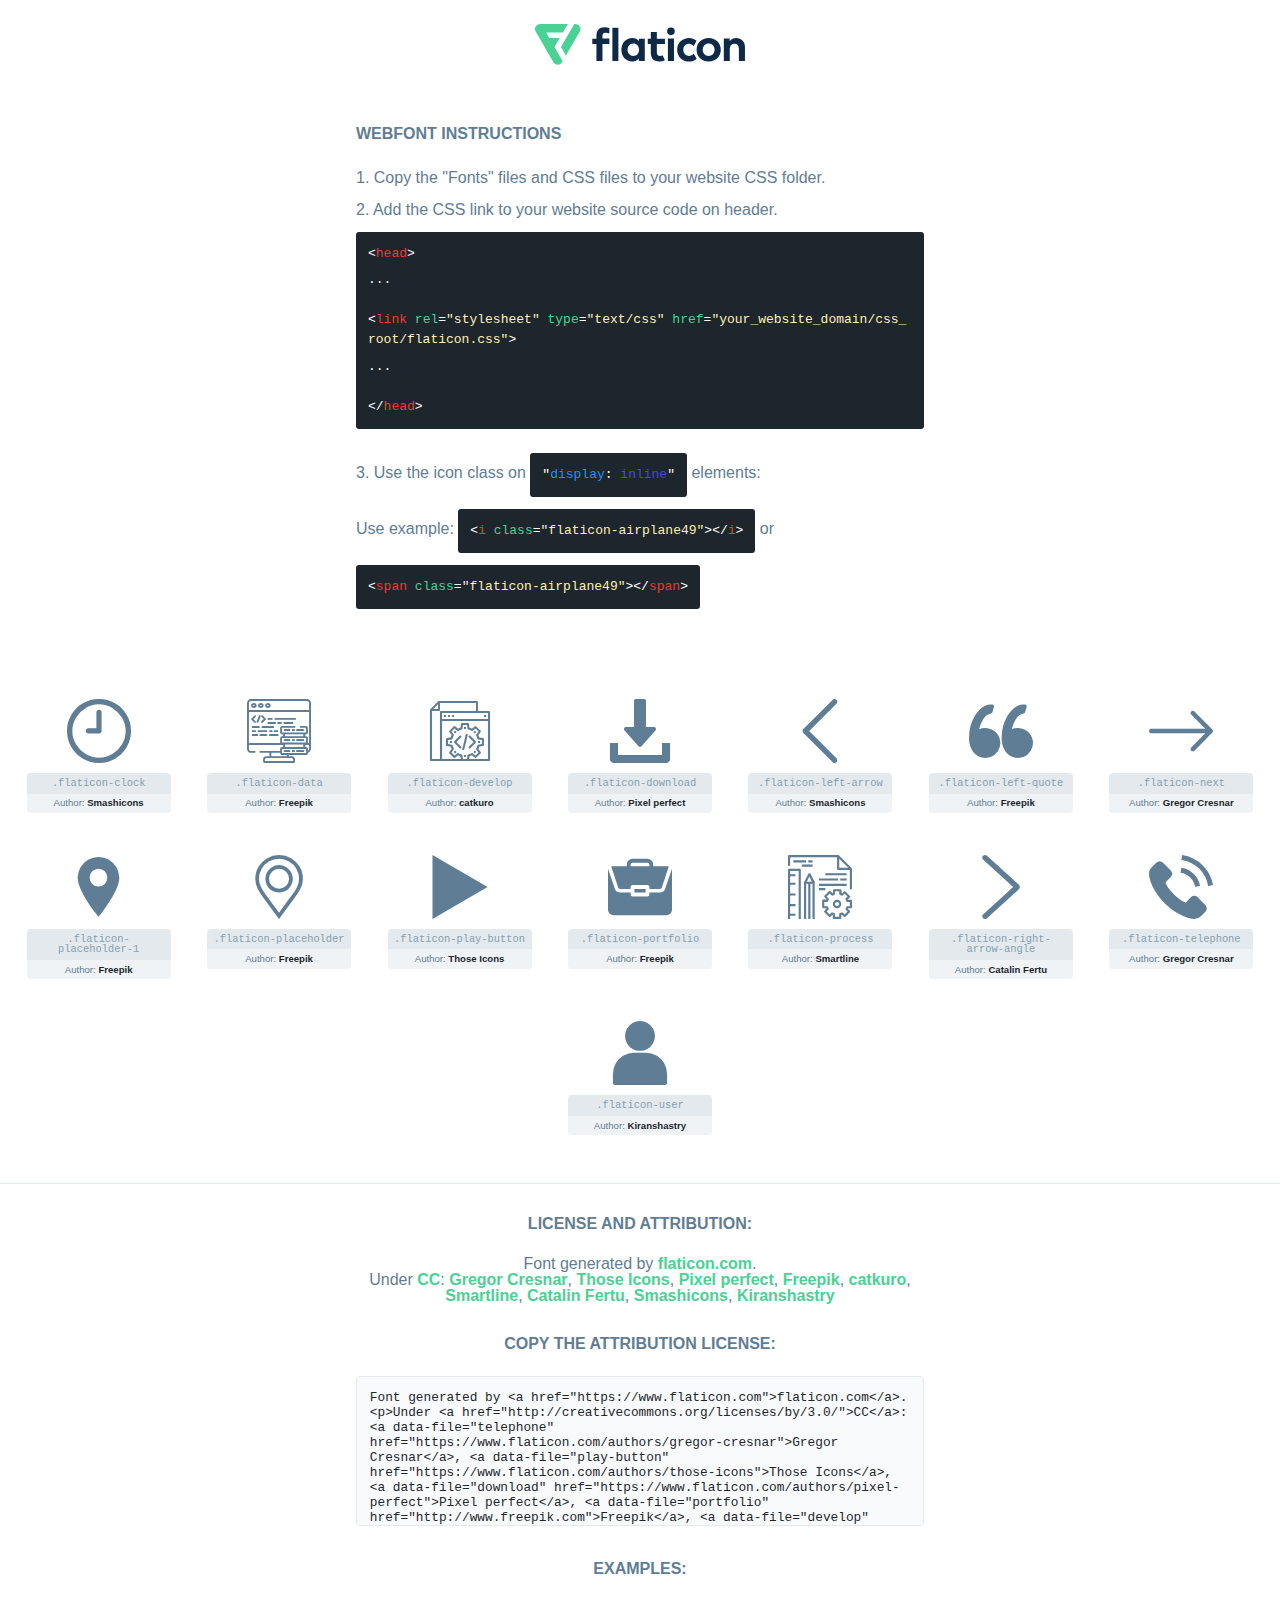
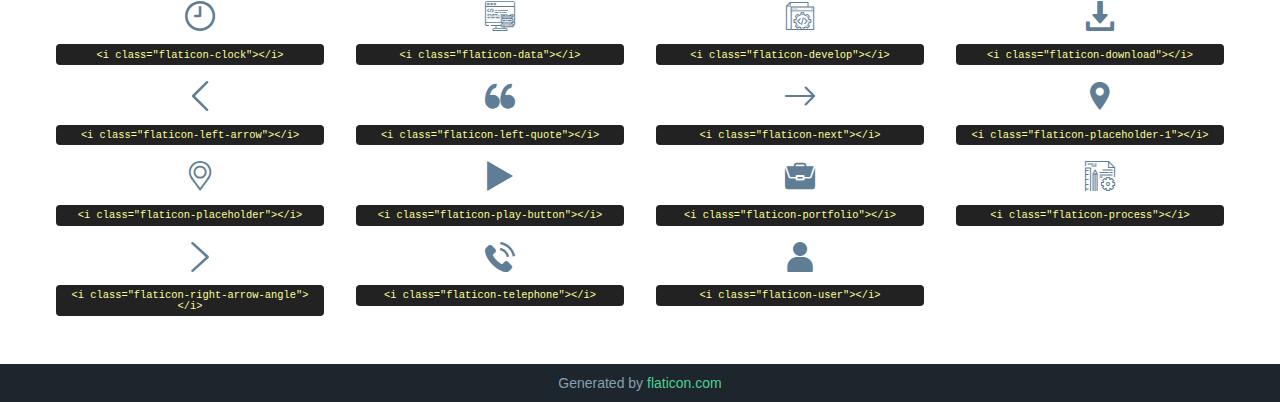
<file: assets/fonts/flaticon.html>
<!DOCTYPE html>
<html lang="en">
<head>
    <title>Flaticon Webfont</title>
    <link rel="stylesheet" type="text/css" href="flaticon.css"/>
    <meta charset="UTF-8">
    <style>
        html, body, div, span, applet, object, iframe,
        h1, h2, h3, h4, h5, h6, p, blockquote, pre,
        a, abbr, acronym, address, big, cite, code,
        del, dfn, em, img, ins, kbd, q, s, samp,
        small, strike, strong, sub, sup, tt, var,
        b, u, i, center,
        dl, dt, dd, ol, ul, li,
        fieldset, form, label, legend,
        table, caption, tbody, tfoot, thead, tr, th, td,
        article, aside, canvas, details, embed,
        figure, figcaption, footer, header, hgroup,
        menu, nav, output, ruby, section, summary,
        time, mark, audio, video {
            margin: 0;
            padding: 0;
            border: 0;
            font-size: 100%;
            font: inherit;
            vertical-align: baseline;
        }

        /* HTML5 display-role reset for older browsers */
        article, aside, details, figcaption, figure,
        footer, header, hgroup, menu, nav, section {
            display: block;
        }

        body {
            line-height: 1;
        }

        ol, ul {
            list-style: none;
        }

        blockquote, q {
            quotes: none;
        }

        blockquote:before, blockquote:after,
        q:before, q:after {
            content: '';
            content: none;
        }

        table {
            border-collapse: collapse;
            border-spacing: 0;
        }

        body {
            font-family: Helvetica, Arial, sans-serif;
            font-size: 16px;
            color: #5f7d95;
        }

        a {
            color: #4AD295;
            font-weight: bold;
            text-decoration: none;
        }

        * {
            -moz-box-sizing: border-box;
            -webkit-box-sizing: border-box;
            box-sizing: border-box;
            margin: 0;
            padding: 0;
        }

        [class^="flaticon-"]:before, [class*=" flaticon-"]:before, [class^="flaticon-"]:after, [class*=" flaticon-"]:after {
            font-family: Flaticon;
            font-size: 30px;
            font-style: normal;
            margin-left: 20px;
            color: #333;
        }

        .wrapper {
            max-width: 600px;
            margin: auto;
            padding: 0 1em;
        }

        .title {
            margin-bottom: 24px;
            text-transform: uppercase;
            font-weight: bold;
        }

        header {
            text-align: center;
            padding: 24px;
        }

        header .logo {
            width: 210px;
            height: auto;
            border: none;
            display: inline-block;
        }

        header strong {
            font-size: 28px;
            font-weight: 500;
            vertical-align: middle;
        }

        .demo {
            margin: 2em auto;
            line-height: 1.25em;
        }

        .demo ul li {
            margin-bottom: 12px;
        }

        .demo ul li code {
            background-color: #1D262D;
            border-radius: 3px;
            padding: 12px;
            display: inline-block;
            color: #fff;
            font-family: Consolas, Monaco, Lucida Console, Liberation Mono, DejaVu Sans Mono, Bitstream Vera Sans Mono, Courier New, monospace;
            font-weight: lighter;
            margin-top: 12px;
            font-size: 13px;
            word-break: break-all;
        }

        .demo ul li code .red {
            color: #EC3A3B;
        }

        .demo ul li code .green {
            color: #4AD295;
        }

        .demo ul li code .yellow {
            color: #FFEEB6;
        }

        .demo ul li code .blue {
            color: #2C8CF4;
        }

        .demo ul li code .purple {
            color: #4949E7;
        }

        .demo ul li code .dots {
            margin-top: 0.5em;
            display: block;
        }

        #glyphs {
            border-bottom: 1px solid #E3E9ED;
            padding: 2em 0;
            text-align: center;
        }

        .glyph {
            display: inline-block;
            width: 9em;
            margin: 1em;
            text-align: center;
            vertical-align: top;
            background: #FFF;
        }

        .glyph .flaticon {
            padding: 10px;
            display: block;
            font-family: "Flaticon";
            font-size: 64px;
            line-height: 1;
        }

        .glyph .flaticon:before {
            font-size: 64px;
            color: #5f7d95;
            margin-left: 0;
        }

        .class-name {
            font-size: 0.65em;
            background-color: #E3E9ED;
            color: #869FB2;
            border-radius: 4px 4px 0 0;
            padding: 0.5em;
            font-family: Consolas, Monaco, Lucida Console, Liberation Mono, DejaVu Sans Mono, Bitstream Vera Sans Mono, Courier New, monospace;
        }

        .author-name {
            font-size: 0.6em;
            background-color: #EFF3F6;
            border-top: 0;
            border-radius: 0 0 4px 4px;
            padding: 0.5em;
        }

        .author-name a {
            color: #1D262D;
        }

        .class-name:last-child {
            font-size: 10px;
            color: #888;
        }

        .class-name:last-child a {
            font-size: 10px;
            color: #555;
        }

        .glyph > input {
            display: block;
            width: 100px;
            margin: 5px auto;
            text-align: center;
            font-size: 12px;
            cursor: text;
        }

        .glyph > input.icon-input {
            font-family: "Flaticon";
            font-size: 16px;
            margin-bottom: 10px;
        }

        .attribution .title {
            margin-top: 2em;
        }

        .attribution textarea {
            background-color: #F8FAFB;
            color: #1D262D;
            padding: 1em;
            border: none;
            box-shadow: none;
            border: 1px solid #E3E9ED;
            border-radius: 4px;
            resize: none;
            width: 100%;
            height: 150px;
            font-size: 0.8em;
            font-family: Consolas, Monaco, Lucida Console, Liberation Mono, DejaVu Sans Mono, Bitstream Vera Sans Mono, Courier New, monospace;
            -webkit-appearance: none;
        }

        .attribution textarea:hover {
            border-color: #CFD9E0;
        }

        .attribution textarea:focus {
            border-color: #4AD295;
        }

        .iconsuse {
            margin: 2em auto;
            text-align: center;
            max-width: 1200px;
        }

        .iconsuse:after {
            content: '';
            display: table;
            clear: both;
        }

        .iconsuse .image {
            float: left;
            width: 25%;
            padding: 0 1em;
        }

        .iconsuse .image p {
            margin-bottom: 1em;
        }

        .iconsuse .image span {
            display: block;
            font-size: 0.65em;
            background-color: #222;
            color: #fff;
            border-radius: 4px;
            padding: 0.5em;
            color: #FFFF99;
            margin-top: 1em;
            font-family: Consolas, Monaco, Lucida Console, Liberation Mono, DejaVu Sans Mono, Bitstream Vera Sans Mono, Courier New, monospace;
        }

        .flaticon:before {
            color: #5f7d95;
        }

        #footer {
            text-align: center;
            background-color: #1D262D;
            color: #869FB2;
            padding: 12px;
            font-size: 14px;
        }

        #footer a {
            font-weight: normal;
        }

        @media (max-width: 960px) {
            .iconsuse .image {
                width: 50%;
            }
        }

        .preview {
            width: 100px;
            display: inline-block;
            margin: 10px;
        }

        .preview .inner {
            display: inline-block;
            width: 100%;
            text-align: center;
            background: #f5f5f5;
            -webkit-border-radius: 3px 3px 0 0;
            -moz-border-radius: 3px 3px 0 0;
            border-radius: 3px 3px 0 0;
        }

        .preview .inner  {
            line-height: 85px;
            font-size: 40px;
            color: #333;
        }

        .label {
            display: inline-block;
            width: 100%;
            box-sizing: border-box;
            padding: 5px;
            font-size: 10px;
            font-family: Monaco, monospace;
            color: #666;
            white-space: nowrap;
            overflow: hidden;
            text-overflow: ellipsis;
            background: #ddd;
            -webkit-border-radius: 0 0 3px 3px;
            -moz-border-radius: 0 0 3px 3px;
            border-radius: 0 0 3px 3px;
            color: #666;
        }
    </style>
</head>
<body>
    <header>
        <a href="https://www.flaticon.com/" target="_blank" class="logo">
            <svg xmlns="http://www.w3.org/2000/svg" viewBox="0 0 394.3 76.5">
                <path d="M156.6,69.4H145.3V7.1h11.3Z" style="fill:#0e2a47"/>
                <path d="M206.2,69.4h-11V64.8a15.4,15.4,0,0,1-12.6,5.7c-11.6,0-20.3-9.5-20.3-22.1s8.8-22.1,20.3-22.1a15.4,15.4,0,0,1,12.6,5.8V27.5h11Zm-32.4-21c0,6.4,4.2,11.6,10.8,11.6s10.8-4.9,10.8-11.6-4.4-11.6-10.8-11.6S173.9,42,173.9,48.4Z"
                      style="fill:#0e2a47"/>
                <path d="M262.5,13.7a7.2,7.2,0,0,1-14.4,0,7.2,7.2,0,1,1,14.4,0ZM261,69.4H249.6v-42H261Z"
                      style="fill:#0e2a47"/>
                <path id="_Trazado_" data-name="&lt;Trazado&gt;"
                      d="M139.6,17.8a16.6,16.6,0,0,0-8-1.4c-3.2.4-4.9,2-4.9,5.9v5.1h13V37.5h-13v32H115.4v-32h-7.8v-10h7.8V22.2c0-9.9,5.2-16.3,15-16.3a23.4,23.4,0,0,1,9.3,1.8Z"
                      style="fill:#0e2a47"/>
                <path d="M235.1,60c-3.5,0-6.3-1.9-6.3-7.1V37.5H244v-10H228.8V15H217.5V27.5h-5.7v10h5.7V53.7c0,10.9,5.3,16.8,15.7,16.8A22.9,22.9,0,0,0,244,68l-4.3-9.1A12.3,12.3,0,0,1,235.1,60Z"
                      style="fill:#0e2a47"/>
                <path d="M348.9,48.4c0,12.6-9.7,22.1-22.7,22.1s-22.7-9.4-22.7-22.1,9.6-22.1,22.7-22.1S348.9,35.8,348.9,48.4Zm-33.9,0c0,6.8,4.8,11.6,11.1,11.6s11.2-4.8,11.2-11.6-4.8-11.6-11.2-11.6S315.1,41.6,315.1,48.4Z"
                      style="fill:#0e2a47"/>
                <path d="M394.3,42.7V69.4H382.9V46.3c0-6.1-3-9.4-8.2-9.4s-8.9,3.2-8.9,9.5v23H354.6v-42h11v4.9c3-4.5,7.6-6.1,12.3-6.1C387.5,26.3,394.3,33,394.3,42.7Z"
                      style="fill:#0e2a47"/>
                <path d="M298,55.7h0a12.4,12.4,0,0,1-8.2,4.2h-.9l-1.8-.2a10,10,0,0,1-7.4-5.6,13.2,13.2,0,0,1-1.2-5.8,13,13,0,0,1,1.3-5.9,10.1,10.1,0,0,1,7.5-5.5h2.4a11.7,11.7,0,0,1,8.3,4.2l5.5-9.6a19.9,19.9,0,0,0-8.1-4.3,23.4,23.4,0,0,0-6.1-.8,25.2,25.2,0,0,0-7.5,1.1,20.9,20.9,0,0,0-8,4.6,21.9,21.9,0,0,0-6.8,16.4,21.9,21.9,0,0,0,6.7,16.3,20.9,20.9,0,0,0,8,4.6,25.2,25.2,0,0,0,7.7,1.2,23.6,23.6,0,0,0,6.2-.8,20,20,0,0,0,8.1-4.4Z"
                      style="fill:#0e2a47"/>
                <path d="M46.3,26.5H26.9L20.8,16H52.4L61.6,0H9.4A9.3,9.3,0,0,0,1.3,4.7a9.3,9.3,0,0,0,0,9.4L34.6,71.8a9.4,9.4,0,0,0,16.2,0l1.1-1.9L36.6,43.3Z"
                      style="fill:#4ad295"/>
                <path d="M84.2,4.7A9.3,9.3,0,0,0,76.1,0H73.8l-25,43.3,9.2,16L84.2,14A9.3,9.3,0,0,0,84.2,4.7Z"
                      style="fill:#4ad295"/>
            </svg>
        </a>
    </header>
    <section class="demo wrapper">

        <p class="title">Webfont Instructions</p>

        <ul>
            <li>
                <span class="num">1. </span>Copy the "Fonts" files and CSS files to your website CSS folder.
            </li>
            <li>
                <span class="num">2. </span>Add the CSS link to your website source code on header.
                <code class="big">
                    &lt;<span class="red">head</span>&gt;
                    <br/><span class="dots">...</span>
                    <br/>&lt;<span class="red">link</span> <span class="green">rel</span>=<span
                        class="yellow">"stylesheet"</span> <span class="green">type</span>=<span
                        class="yellow">"text/css"</span> <span class="green">href</span>=<span class="yellow">"your_website_domain/css_root/flaticon.css"</span>&gt;
                    <br/><span class="dots">...</span>
                    <br/>&lt;/<span class="red">head</span>&gt;
                </code>
            </li>

            <li>
                <p>
                    <span class="num">3. </span>Use the icon class on <code>"<span class="blue">display</span>:<span
                        class="purple"> inline</span>"</code> elements:
                    <br/>
                    Use example: <code>&lt;<span class="red">i</span> <span class="green">class</span>=<span class="yellow">&quot;flaticon-airplane49&quot;</span>&gt;&lt;/<span
                        class="red">i</span>&gt;</code> or <code>&lt;<span class="red">span</span> <span
                        class="green">class</span>=<span class="yellow">&quot;flaticon-airplane49&quot;</span>&gt;&lt;/<span
                        class="red">span</span>&gt;</code>
            </li>
        </ul>

    </section>
    <section id="glyphs">
            <div class="glyph">
                <i class="flaticon flaticon-clock"></i>
                <div class="class-name">.flaticon-clock</div>
                <div class="author-name">Author: <a data-file="clock" href="https://www.flaticon.com/authors/smashicons">Smashicons</a> </div>
            </div>

            <div class="glyph">
                <i class="flaticon flaticon-data"></i>
                <div class="class-name">.flaticon-data</div>
                <div class="author-name">Author: <a data-file="data" href="http://www.freepik.com">Freepik</a> </div>
            </div>

            <div class="glyph">
                <i class="flaticon flaticon-develop"></i>
                <div class="class-name">.flaticon-develop</div>
                <div class="author-name">Author: <a data-file="develop" href="https://www.flaticon.com/authors/catkuro">catkuro</a> </div>
            </div>

            <div class="glyph">
                <i class="flaticon flaticon-download"></i>
                <div class="class-name">.flaticon-download</div>
                <div class="author-name">Author: <a data-file="download" href="https://www.flaticon.com/authors/pixel-perfect">Pixel perfect</a> </div>
            </div>

            <div class="glyph">
                <i class="flaticon flaticon-left-arrow"></i>
                <div class="class-name">.flaticon-left-arrow</div>
                <div class="author-name">Author: <a data-file="left-arrow" href="https://www.flaticon.com/authors/smashicons">Smashicons</a> </div>
            </div>

            <div class="glyph">
                <i class="flaticon flaticon-left-quote"></i>
                <div class="class-name">.flaticon-left-quote</div>
                <div class="author-name">Author: <a data-file="left-quote" href="http://www.freepik.com">Freepik</a> </div>
            </div>

            <div class="glyph">
                <i class="flaticon flaticon-next"></i>
                <div class="class-name">.flaticon-next</div>
                <div class="author-name">Author: <a data-file="next" href="https://www.flaticon.com/authors/gregor-cresnar">Gregor Cresnar</a> </div>
            </div>

            <div class="glyph">
                <i class="flaticon flaticon-placeholder-1"></i>
                <div class="class-name">.flaticon-placeholder-1</div>
                <div class="author-name">Author: <a data-file="placeholder-1" href="http://www.freepik.com">Freepik</a> </div>
            </div>

            <div class="glyph">
                <i class="flaticon flaticon-placeholder"></i>
                <div class="class-name">.flaticon-placeholder</div>
                <div class="author-name">Author: <a data-file="placeholder" href="http://www.freepik.com">Freepik</a> </div>
            </div>

            <div class="glyph">
                <i class="flaticon flaticon-play-button"></i>
                <div class="class-name">.flaticon-play-button</div>
                <div class="author-name">Author: <a data-file="play-button" href="https://www.flaticon.com/authors/those-icons">Those Icons</a> </div>
            </div>

            <div class="glyph">
                <i class="flaticon flaticon-portfolio"></i>
                <div class="class-name">.flaticon-portfolio</div>
                <div class="author-name">Author: <a data-file="portfolio" href="http://www.freepik.com">Freepik</a> </div>
            </div>

            <div class="glyph">
                <i class="flaticon flaticon-process"></i>
                <div class="class-name">.flaticon-process</div>
                <div class="author-name">Author: <a data-file="process" href="https://www.flaticon.com/authors/smartline">Smartline</a> </div>
            </div>

            <div class="glyph">
                <i class="flaticon flaticon-right-arrow-angle"></i>
                <div class="class-name">.flaticon-right-arrow-angle</div>
                <div class="author-name">Author: <a data-file="right-arrow-angle" href="https://www.flaticon.com/authors/catalin-fertu">Catalin Fertu</a> </div>
            </div>

            <div class="glyph">
                <i class="flaticon flaticon-telephone"></i>
                <div class="class-name">.flaticon-telephone</div>
                <div class="author-name">Author: <a data-file="telephone" href="https://www.flaticon.com/authors/gregor-cresnar">Gregor Cresnar</a> </div>
            </div>

            <div class="glyph">
                <i class="flaticon flaticon-user"></i>
                <div class="class-name">.flaticon-user</div>
                <div class="author-name">Author: <a data-file="user" href="https://www.flaticon.com/authors/kiranshastry">Kiranshastry</a> </div>
            </div>

    </section>

    <section class="attribution wrapper"   style="text-align:center;">

        <div class="title">License and attribution:</div><div class="attrDiv">Font generated by <a href="https://www.flaticon.com">flaticon.com</a>. <div><p>Under <a href="http://creativecommons.org/licenses/by/3.0/">CC</a>: <a data-file="telephone" href="https://www.flaticon.com/authors/gregor-cresnar">Gregor Cresnar</a>, <a data-file="play-button" href="https://www.flaticon.com/authors/those-icons">Those Icons</a>, <a data-file="download" href="https://www.flaticon.com/authors/pixel-perfect">Pixel perfect</a>, <a data-file="portfolio" href="http://www.freepik.com">Freepik</a>, <a data-file="develop" href="https://www.flaticon.com/authors/catkuro">catkuro</a>, <a data-file="process" href="https://www.flaticon.com/authors/smartline">Smartline</a>, <a data-file="right-arrow-angle" href="https://www.flaticon.com/authors/catalin-fertu">Catalin Fertu</a>, <a data-file="clock" href="https://www.flaticon.com/authors/smashicons">Smashicons</a>, <a data-file="user" href="https://www.flaticon.com/authors/kiranshastry">Kiranshastry</a></p>  </div>
        </div>
        <div class="title">Copy the Attribution License:</div>

        <textarea onclick="this.focus();this.select();">Font generated by &lt;a href=&quot;https://www.flaticon.com&quot;&gt;flaticon.com&lt;/a&gt;. <p>Under <a href="http://creativecommons.org/licenses/by/3.0/">CC</a>: <a data-file="telephone" href="https://www.flaticon.com/authors/gregor-cresnar">Gregor Cresnar</a>, <a data-file="play-button" href="https://www.flaticon.com/authors/those-icons">Those Icons</a>, <a data-file="download" href="https://www.flaticon.com/authors/pixel-perfect">Pixel perfect</a>, <a data-file="portfolio" href="http://www.freepik.com">Freepik</a>, <a data-file="develop" href="https://www.flaticon.com/authors/catkuro">catkuro</a>, <a data-file="process" href="https://www.flaticon.com/authors/smartline">Smartline</a>, <a data-file="right-arrow-angle" href="https://www.flaticon.com/authors/catalin-fertu">Catalin Fertu</a>, <a data-file="clock" href="https://www.flaticon.com/authors/smashicons">Smashicons</a>, <a data-file="user" href="https://www.flaticon.com/authors/kiranshastry">Kiranshastry</a></p> 
        </textarea>

    </section>

    <section class="iconsuse">

        <div class="title">Examples:</div>
            <div class="image">
                <p>
                    <i class="flaticon flaticon-clock"></i>
                    <span>&lt;i class=&quot;flaticon-clock&quot;&gt;&lt;/i&gt;</span>
                </p>
            </div>
            <div class="image">
                <p>
                    <i class="flaticon flaticon-data"></i>
                    <span>&lt;i class=&quot;flaticon-data&quot;&gt;&lt;/i&gt;</span>
                </p>
            </div>
            <div class="image">
                <p>
                    <i class="flaticon flaticon-develop"></i>
                    <span>&lt;i class=&quot;flaticon-develop&quot;&gt;&lt;/i&gt;</span>
                </p>
            </div>
            <div class="image">
                <p>
                    <i class="flaticon flaticon-download"></i>
                    <span>&lt;i class=&quot;flaticon-download&quot;&gt;&lt;/i&gt;</span>
                </p>
            </div>
            <div class="image">
                <p>
                    <i class="flaticon flaticon-left-arrow"></i>
                    <span>&lt;i class=&quot;flaticon-left-arrow&quot;&gt;&lt;/i&gt;</span>
                </p>
            </div>
            <div class="image">
                <p>
                    <i class="flaticon flaticon-left-quote"></i>
                    <span>&lt;i class=&quot;flaticon-left-quote&quot;&gt;&lt;/i&gt;</span>
                </p>
            </div>
            <div class="image">
                <p>
                    <i class="flaticon flaticon-next"></i>
                    <span>&lt;i class=&quot;flaticon-next&quot;&gt;&lt;/i&gt;</span>
                </p>
            </div>
            <div class="image">
                <p>
                    <i class="flaticon flaticon-placeholder-1"></i>
                    <span>&lt;i class=&quot;flaticon-placeholder-1&quot;&gt;&lt;/i&gt;</span>
                </p>
            </div>
            <div class="image">
                <p>
                    <i class="flaticon flaticon-placeholder"></i>
                    <span>&lt;i class=&quot;flaticon-placeholder&quot;&gt;&lt;/i&gt;</span>
                </p>
            </div>
            <div class="image">
                <p>
                    <i class="flaticon flaticon-play-button"></i>
                    <span>&lt;i class=&quot;flaticon-play-button&quot;&gt;&lt;/i&gt;</span>
                </p>
            </div>
            <div class="image">
                <p>
                    <i class="flaticon flaticon-portfolio"></i>
                    <span>&lt;i class=&quot;flaticon-portfolio&quot;&gt;&lt;/i&gt;</span>
                </p>
            </div>
            <div class="image">
                <p>
                    <i class="flaticon flaticon-process"></i>
                    <span>&lt;i class=&quot;flaticon-process&quot;&gt;&lt;/i&gt;</span>
                </p>
            </div>
            <div class="image">
                <p>
                    <i class="flaticon flaticon-right-arrow-angle"></i>
                    <span>&lt;i class=&quot;flaticon-right-arrow-angle&quot;&gt;&lt;/i&gt;</span>
                </p>
            </div>
            <div class="image">
                <p>
                    <i class="flaticon flaticon-telephone"></i>
                    <span>&lt;i class=&quot;flaticon-telephone&quot;&gt;&lt;/i&gt;</span>
                </p>
            </div>
            <div class="image">
                <p>
                    <i class="flaticon flaticon-user"></i>
                    <span>&lt;i class=&quot;flaticon-user&quot;&gt;&lt;/i&gt;</span>
                </p>
            </div>
        </div>

    </section>

    <div id="footer">
        <div>Generated by <a href="https://www.flaticon.com">flaticon.com</a>
        </div>
    </div>

</body>
</html>
</file>
<file: assets/fonts/flaticon.css>
@font-face {
    font-family: "flaticon";
    src: url("./flaticon.ttf?73ac94d284bf38cb17bd7f4258ddf92f") format("truetype"),
url("./flaticon.woff?73ac94d284bf38cb17bd7f4258ddf92f") format("woff"),
url("./flaticon.woff2?73ac94d284bf38cb17bd7f4258ddf92f") format("woff2"),
url("./flaticon.eot?73ac94d284bf38cb17bd7f4258ddf92f#iefix") format("embedded-opentype"),
url("./flaticon.svg?73ac94d284bf38cb17bd7f4258ddf92f#flaticon") format("svg");
}

i[class^="flaticon-"]:before, i[class*=" flaticon-"]:before {
    font-family: flaticon !important;
    font-style: normal;
    font-weight: normal !important;
    font-variant: normal;
    text-transform: none;
    line-height: 1;
    -webkit-font-smoothing: antialiased;
    -moz-osx-font-smoothing: grayscale;
}

.flaticon-clock:before {
    content: "\f101";
}
.flaticon-data:before {
    content: "\f102";
}
.flaticon-develop:before {
    content: "\f103";
}
.flaticon-download:before {
    content: "\f104";
}
.flaticon-left-arrow:before {
    content: "\f105";
}
.flaticon-left-quote:before {
    content: "\f106";
}
.flaticon-next:before {
    content: "\f107";
}
.flaticon-placeholder-1:before {
    content: "\f108";
}
.flaticon-placeholder:before {
    content: "\f109";
}
.flaticon-play-button:before {
    content: "\f10a";
}
.flaticon-portfolio:before {
    content: "\f10b";
}
.flaticon-process:before {
    content: "\f10c";
}
.flaticon-right-arrow-angle:before {
    content: "\f10d";
}
.flaticon-telephone:before {
    content: "\f10e";
}
.flaticon-user:before {
    content: "\f10f";
}
</file>
